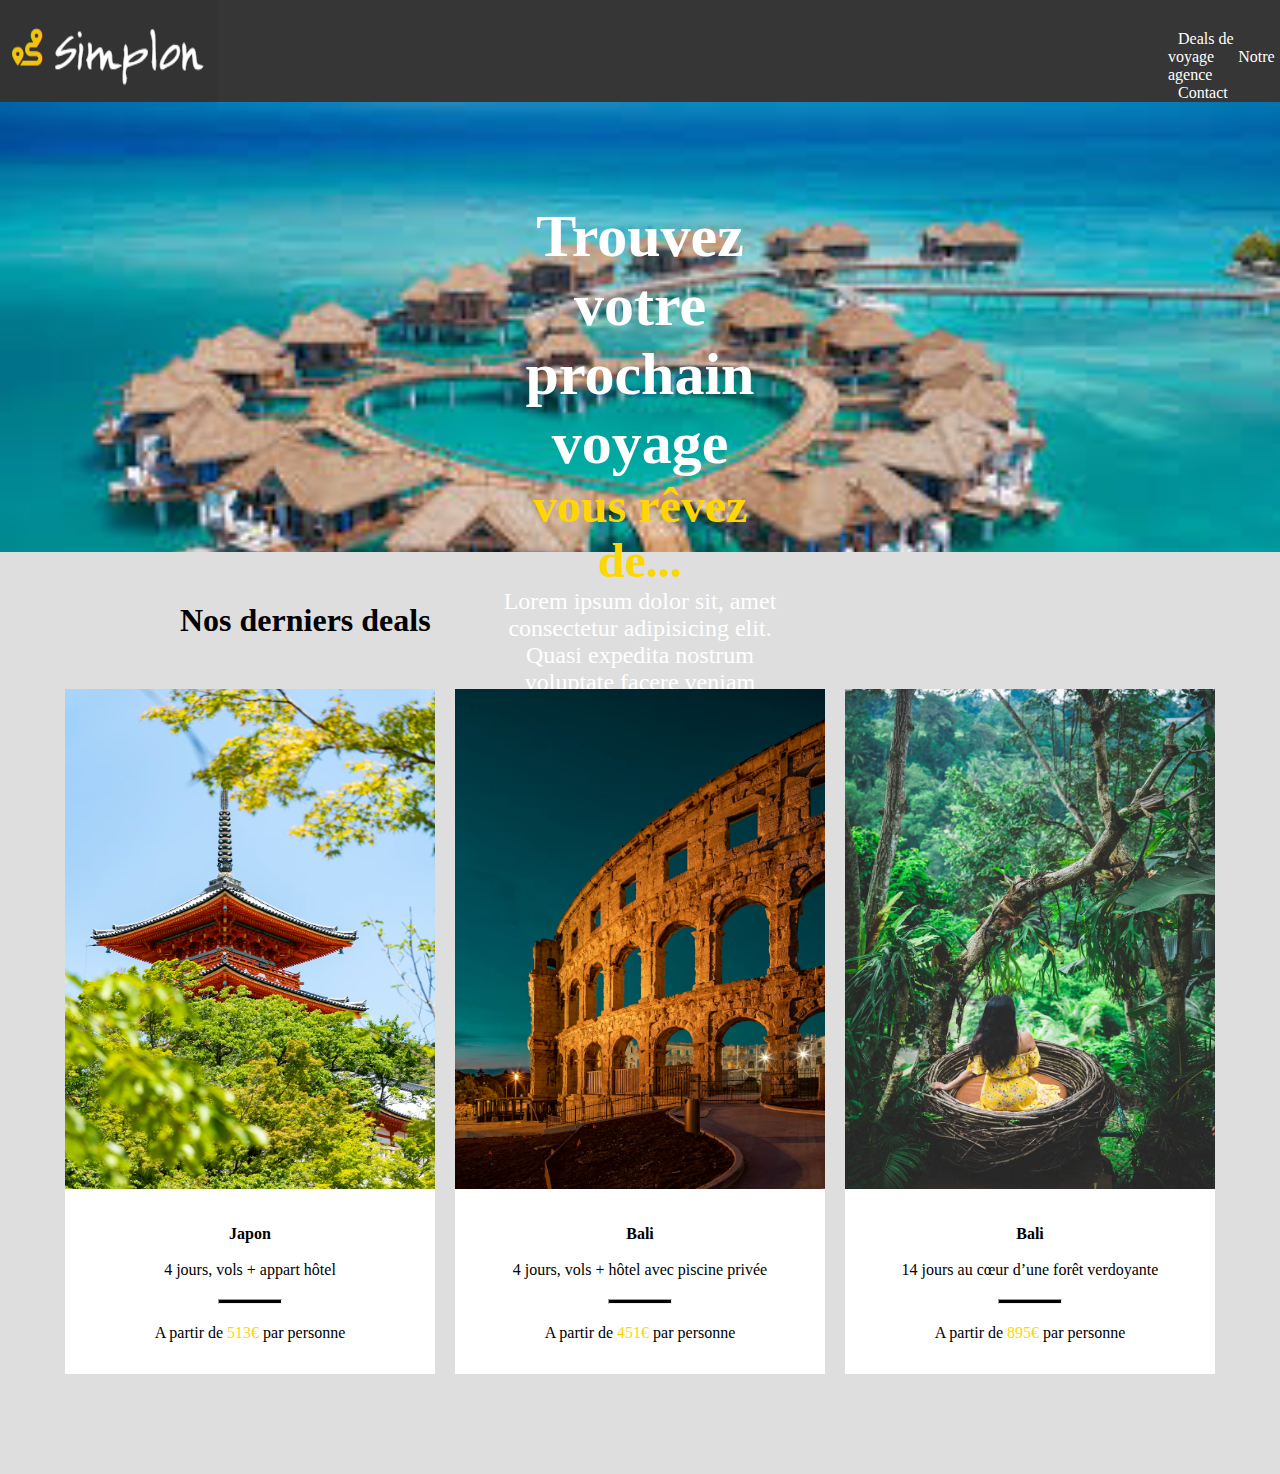
<file: index.html>
<!DOCTYPE html>
<html lang="fr">

<head>
    <meta charset="UTF-8">
    <meta name="viewport" content="width=device-width, initial-scale=1.0">
    <link rel="stylesheet" href="style.css">
    <title>Agence Simplon</title>
</head>

<body>
    <header>
        <nav>
            <img src="assets/logo-simplon.png" alt="Logo">
            <ul>
                <li><a href="deals.html">Deals de voyage</a></li>
                <li><a href="agence.html">Notre agence</a></li>
                <li><a href="#contact">Contact</a></li>
            </ul>
        </nav>
    </header>
    <main>
        <div id="hero">
            <div class="text">
                <h1>Trouvez votre prochain voyage</h1>
                <h2>vous rêvez de...</h2>
                <p>Lorem ipsum dolor sit, amet consectetur adipisicing elit. Quasi expedita nostrum voluptate facere
                    veniam
                    quam porro dolor non cumque optio.</p>
            </div>
        </div>
        <h3>Nos derniers deals</h3>

        <section class="dealler">
            <div class="tuile"><img src="assets/japon.avif" alt="Japon" width="370" height="500">
                <div class="textdeco">
                    <h4>Japon</h4> <br>
                    <p>4 jours, vols + appart hôtel</p>
                    <hr>
                    <p>A partir de <span>513€</span> par personne</p>
                </div>
            </div>
            <div class="tuile"><img src="assets/coratie.avif" alt="Croatie" width="370" height="500">
                <div class="textdeco">
                    <h4>Bali</h4> <br>
                    <p>4 jours, vols + hôtel avec piscine privée</p>
                    <hr>
                    <p>A partir de <span>451€</span> par personne</p>
                </div>
            </div>
            <div class="tuile"><img src="assets/bali.avif" alt="Bali" width="370" height="500">
                <div class="textdeco">
                    <h4>Bali</h4> <br>
                    <p>14 jours au cœur d’une forêt verdoyante</p>
                    <hr>
                    <p>A partir de <span>895€</span> par personne</p>
                </div>
            </div>
        </section>
    </main>
</body>

</html>
</file>
<file: style.css>
* {
    margin: 0;
    padding: 0;
}

nav {
    background-color: rgb(54, 54, 54);
    display: flex;
}

ul {
    list-style: none;
    margin-left: 950px;
    padding-top: 30px;
}

li {
    display: inline;
    margin: 10px;
}

a:hover {
    color: yellow;
}

a {
    text-decoration: none;
    color: white;
}

#hero {
    background: url(assets/houseofsea.jpg) no-repeat;   
    background-size: cover; 
    height: 450px;
    color: white;
    text-align: center;
    padding-inline: 500px;
    font-size: 1.5em;
}

.text {
    padding-top: 100px;
}
h2 {
color: gold;
font-weight: 900;
font-size: 2em;
}
h1 {
    font-weight: 900;
    font-size: 2.5em;
}

.dealler {
    display: flex;
    justify-content: center;
    gap: 20px;
    margin-bottom: 100px;
}

.textdeco {
    text-align: center;
    padding: 32px;
}

hr {
    height: 3px;          
    background-color: black; 
    width: 20%;           
    margin: 20px auto;    
}

.tuile {
    background-color: white;
}

body {
    background-color: rgb(222, 222, 222);
}

h3 {
    margin: 50px;
    margin-left: 180px;
    font-size: 2em;
}

span {
    color: gold;
}
</file>
